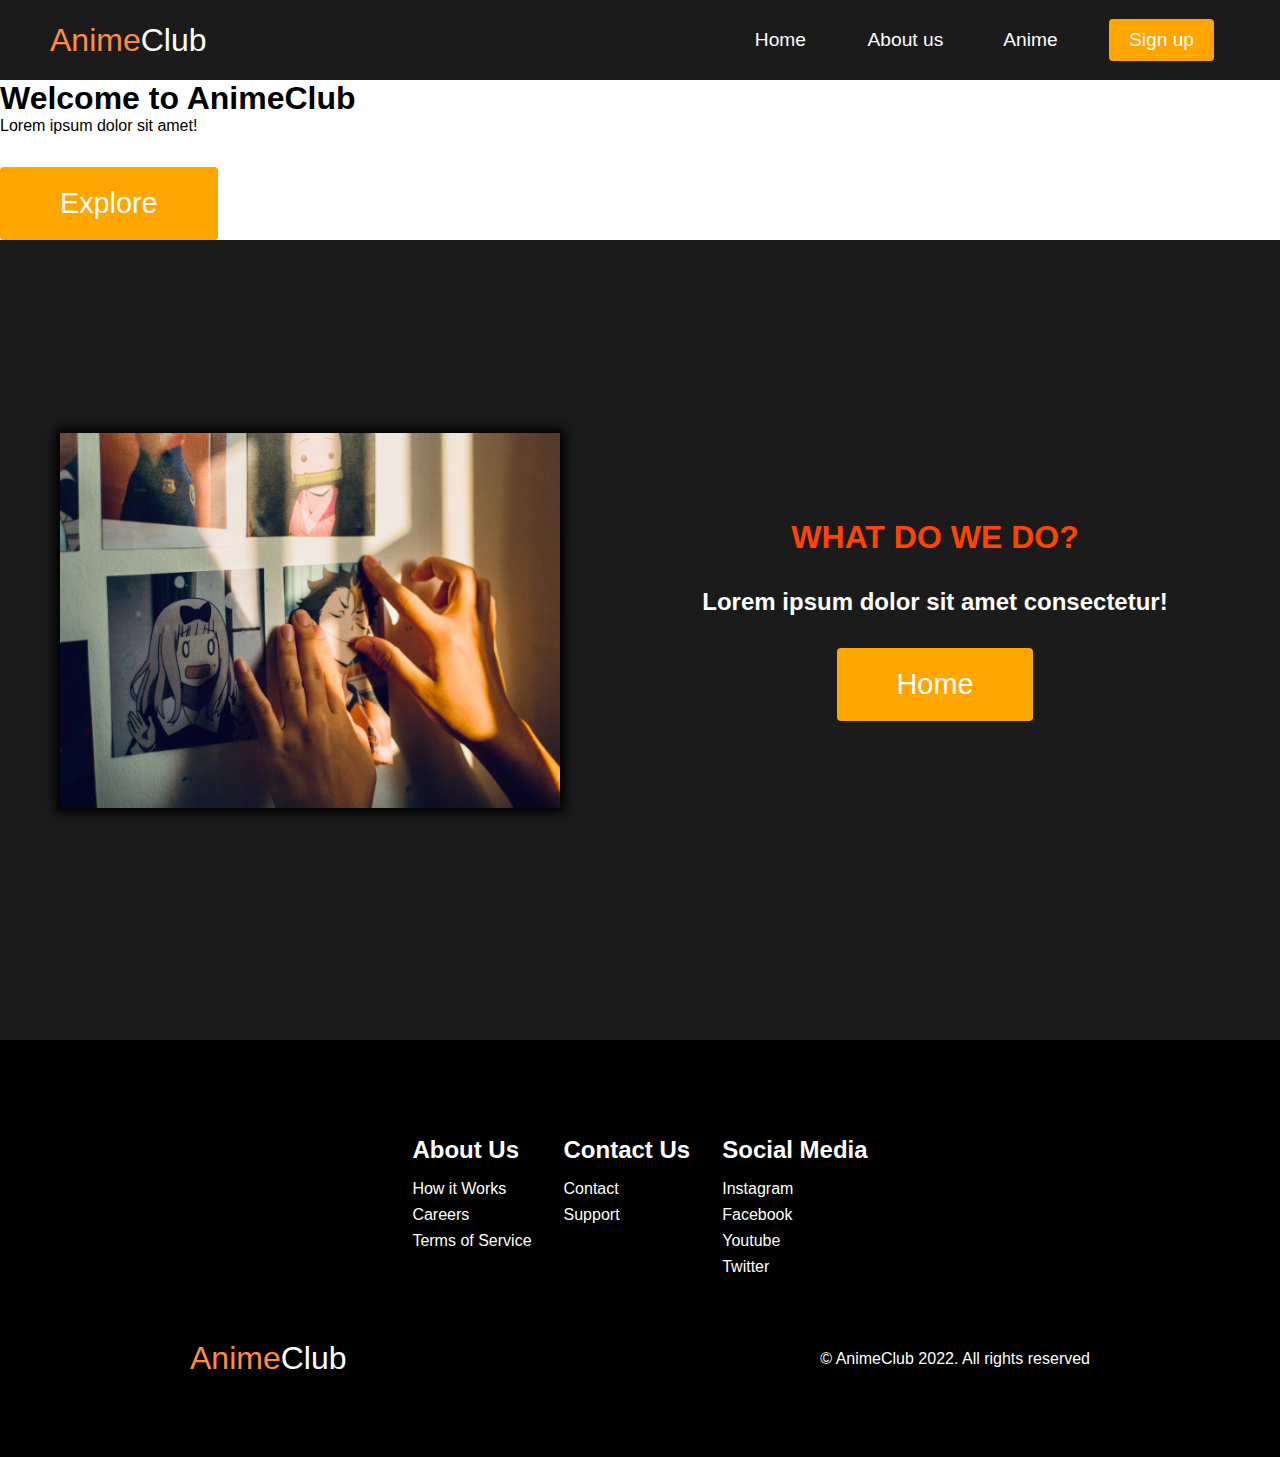
<file: index.html>
<!DOCTYPE html>
    <html lang="en">
    <head>
        <meta charset="UTF-8">
        <meta http-equiv="X-UA-Compatible" content="IE=edge">
        <meta name="viewport" content="width=device-width, initial-scale=1.0">
        <link rel="stylesheet" href="css/animeclub.css">
        <link href="https://fonts.googleapis.com/css2?family=Open+Sans&display=swap" rel="stylesheet">
        <title>AnimeClub</title>
    </head>
    <body>
        <!--Header och hamburgarmeny-->
        <nav class="navbar">
            <div class="navbar_container">
                <a href="#home" id="logo">Anime<span>Club</span></a>
                <div class="navbar_toggle" id="mobile-menu">
                    <span class="bar"></span>
                    <span class="bar"></span>
                    <span class="bar"></span>
                </div>
                <ul class="navbar_menu">
                    <li class="navbar_item">
                        <a href="#home" class="navbar_links" id="home-page">Home</a>
                    </li>
                    <li class="navbar_item">
                        <a href="#about-us" class="navbar_links" id="about-page">About us</a>
                    </li>
                    <li class="navbar_item">
                        <a href="/anime.html" class="navbar_links" id="anime-page">Anime</a>
                    </li>
                    <li class="navbar_btn">
                        <a href="/join-us.html" class="button" id="signup">Sign up</a>
                    </li>
                </ul>
            </div>
        </nav>

        <!--Home-->
        <div class="hero" id="home">
            <div class="hero_container">
                <h1 class="hero_heading">Welcome to <span>Anime</span>Club</h1>
                <p class="hero_description">Lorem ipsum dolor sit amet!</p>
                <button class="main_btn"><a href="/anime.html">Explore</a></button>
            </div>
        </div>

        <!--About-us delsida-->
        <div class="main" id="about-us">
            <div class="main_container">
                <div class="main_img_container">
                    <div class="main_img-card"><img src="img/gracia-dharma-qTlbO6mkQH0-unsplash.jpg" alt="anime card" class="cover"></div>
                </div>
                <div class="main_content">
                    <h1>What do we do?</h1>
                    <h2>Lorem ipsum dolor sit amet consectetur! </h2>
                    <button class="main_btn"><a href="#home">Home</a></button>
                </div>
            </div>
        </div>

        <!--Footer-->
        <div class="footer_container">
            <div class="footer_links">
                <div class="footer_link-wrapper">
                    <div class="footer_link-items">
                        <h2>About Us</h2>
                        <a href="/sign_up">How it Works</a><a href="/">Careers</a>
                        <a href="/">Terms of Service</a>
                    </div>
                    <div class="footer_link-items">
                        <h2>Contact Us</h2>
                        <a href="/">Contact</a> <a href="/">Support</a>
                    </div>
                </div>
                <div class="footer_link-wrapper">
                    <div class="footer_link-items">
                        <h2>Social Media</h2>
                        <a href="/">Instagram</a> <a href="/">Facebook</a>
                        <a href="/">Youtube</a> <a href="/">Twitter</a>
                    </div>
                </div>
                </div>
                <section class="website_rights">
                    <div class="website_rights-wrap">
                        <div class="footer_logo">
                            <a href="/" id="footer_logo"><span>Anime</span>Club</a>
                        </div>
                        <p class="website_rights_text">© AnimeClub 2022. All rights reserved</p>
                    </div>
                </section>
            </div>

        <script src="js/anime.js"></script>
    </body>
    </html>
</file>
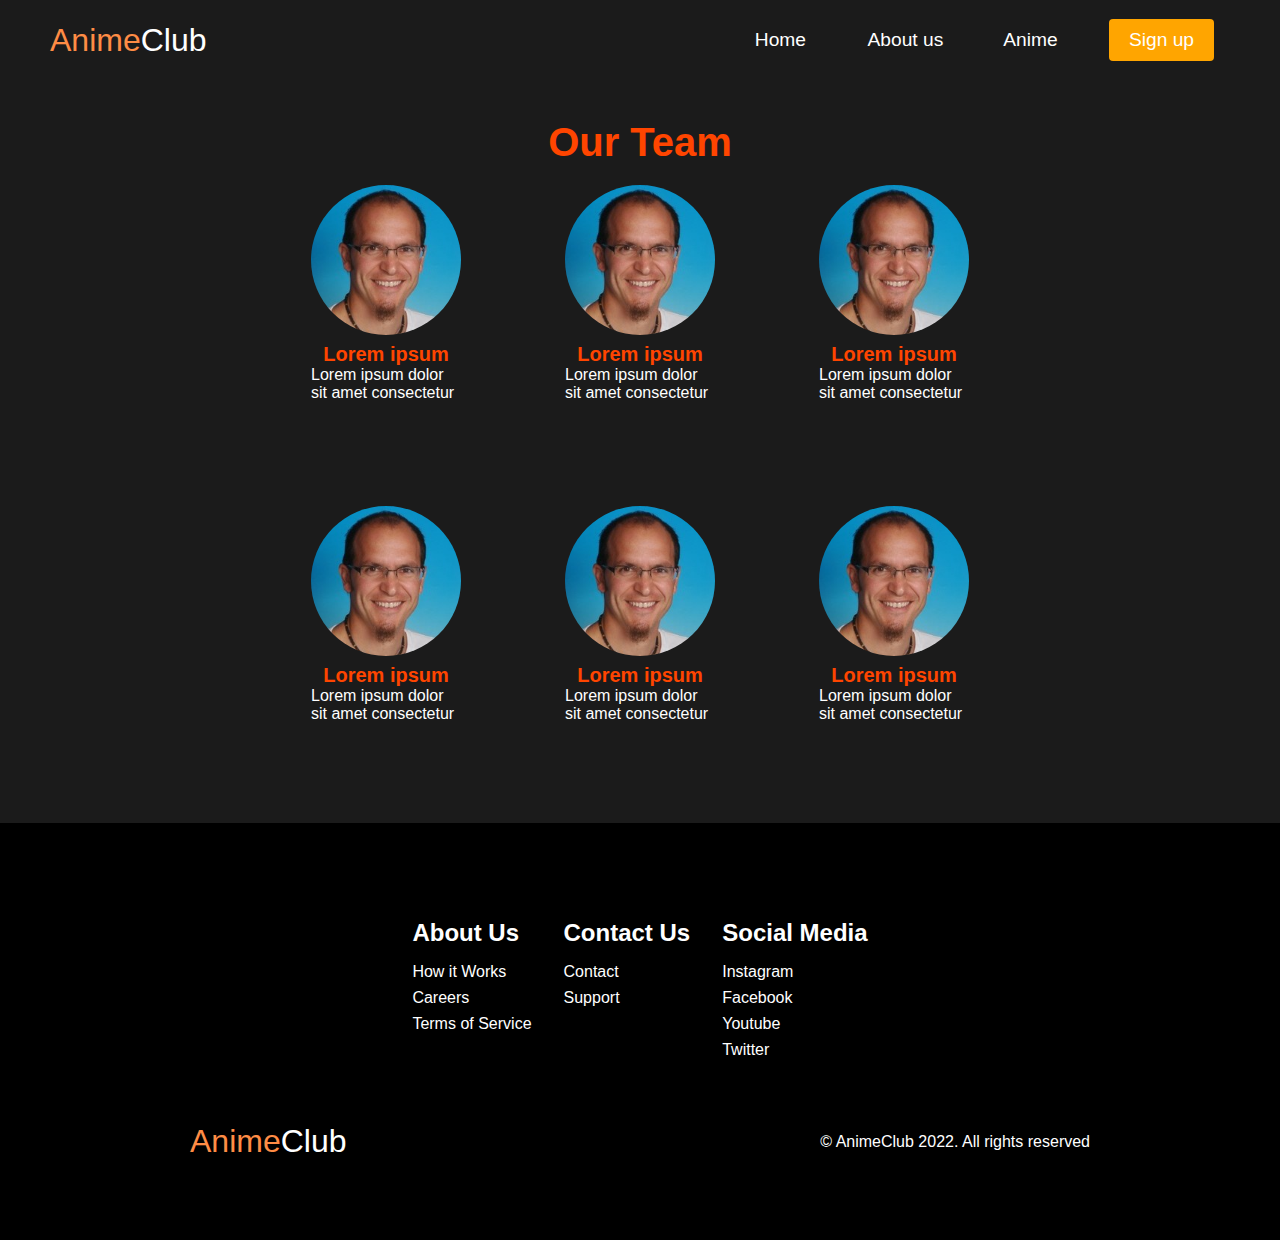
<file: about-us.html>
<!DOCTYPE html>
    <html lang="en">
    <head>
        <meta charset="UTF-8">
        <meta http-equiv="X-UA-Compatible" content="IE=edge">
        <meta name="viewport" content="width=device-width, initial-scale=1.0">
        <link rel="stylesheet" href="css/animeclub.css">
        <link href="https://fonts.googleapis.com/css2?family=Open+Sans&display=swap" rel="stylesheet">
        <title>AnimeClub</title>
    </head>
    <body>
        <!--Header och hamburgarmeny-->
        <nav class="navbar">
            <div class="navbar_container">
                <a href="#home" id="logo">Anime<span>Club</span></a>
                <div class="navbar_toggle" id="mobile-menu">
                    <span class="bar"></span>
                    <span class="bar"></span>
                    <span class="bar"></span>
                </div>
                <ul class="navbar_menu">
                    <li class="navbar_item">
                        <a href="/main.html#home" class="navbar_links" id="home-page">Home</a>
                    </li>
                    <li class="navbar_item">
                        <a href="/main.html#about-us" class="navbar_links" id="about-page">About us</a>
                    </li>
                    <li class="navbar_item">
                        <a href="/main.html#anime" class="navbar_links" id="anime-page">Anime</a>
                    </li>
                    <li class="navbar_btn">
                        <a href="/main.html#join-us" class="button" id="signup">Sign up</a>
                    </li>
                </ul>
            </div>
        </nav>

        <!--About-us delsida-->
        <div class="about" id="/about-us.html">
            <h1>Our Team</h1>
            <div class="about_container">
                <div class="about_img">
                    <img src="img/1516438327110.jpg" alt="employ" style="width: 100%; border-radius: 50%;">
                    <div class="about_content">
                        <h1>Lorem ipsum</h1>
                        <p>Lorem ipsum dolor sit amet consectetur</p>
                    </div>
                </div>
                <div class="about_img">
                    <img src="img/1516438327110.jpg" alt="employ" style="width: 100%; border-radius: 50%;">
                    <div class="about_content">
                        <h1>Lorem ipsum</h1>
                        <p>Lorem ipsum dolor sit amet consectetur</p>
                    </div>
                </div>
                <div class="about_img">
                    <img src="img/1516438327110.jpg" alt="employ" style="width: 100%; border-radius: 50%;">
                    <div class="about_content">
                        <h1>Lorem ipsum</h1>
                        <p>Lorem ipsum dolor sit amet consectetur</p>
                    </div>
                </div>
                <div class="about_img">
                    <img src="img/1516438327110.jpg" alt="employ" style="width: 100%; border-radius: 50%;">
                    <div class="about_content">
                        <h1>Lorem ipsum</h1>
                        <p>Lorem ipsum dolor sit amet consectetur</p>
                    </div>
                </div>
                <div class="about_img">
                    <img src="img/1516438327110.jpg" alt="employ" style="width: 100%; border-radius: 50%;">
                    <div class="about_content">
                        <h1>Lorem ipsum</h1>
                        <p>Lorem ipsum dolor sit amet consectetur</p>
                    </div>
                </div>
                <div class="about_img">
                    <img src="img/1516438327110.jpg" alt="employ" style="width: 100%; border-radius: 50%;">
                    <div class="about_content">
                        <h1>Lorem ipsum</h1>
                        <p>Lorem ipsum dolor sit amet consectetur</p>
                    </div>
                </div>
            </div>
        </div>


        <!--Footer-->
        <div class="footer_container">
            <div class="footer_links">
                <div class="footer_link-wrapper">
                    <div class="footer_link-items">
                        <h2>About Us</h2>
                        <a href="/sign_up">How it Works</a><a href="/">Careers</a>
                        <a href="/">Terms of Service</a>
                    </div>
                    <div class="footer_link-items">
                        <h2>Contact Us</h2>
                        <a href="/">Contact</a> <a href="/">Support</a>
                    </div>
                </div>
                <div class="footer_link-wrapper">
                    <div class="footer_link-items">
                        <h2>Social Media</h2>
                        <a href="/">Instagram</a> <a href="/">Facebook</a>
                        <a href="/">Youtube</a> <a href="/">Twitter</a>
                    </div>
                </div>
                </div>
                <section class="website_rights">
                    <div class="website_rights-wrap">
                        <div class="footer_logo">
                            <a href="/" id="footer_logo"><span>Anime</span>Club</a>
                        </div>
                        <p class="website_rights_text">© AnimeClub 2022. All rights reserved</p>
                    </div>
                </section>
            </div>

        <script src="js/anime.js"></script>
    </body>
    </html>
</file>
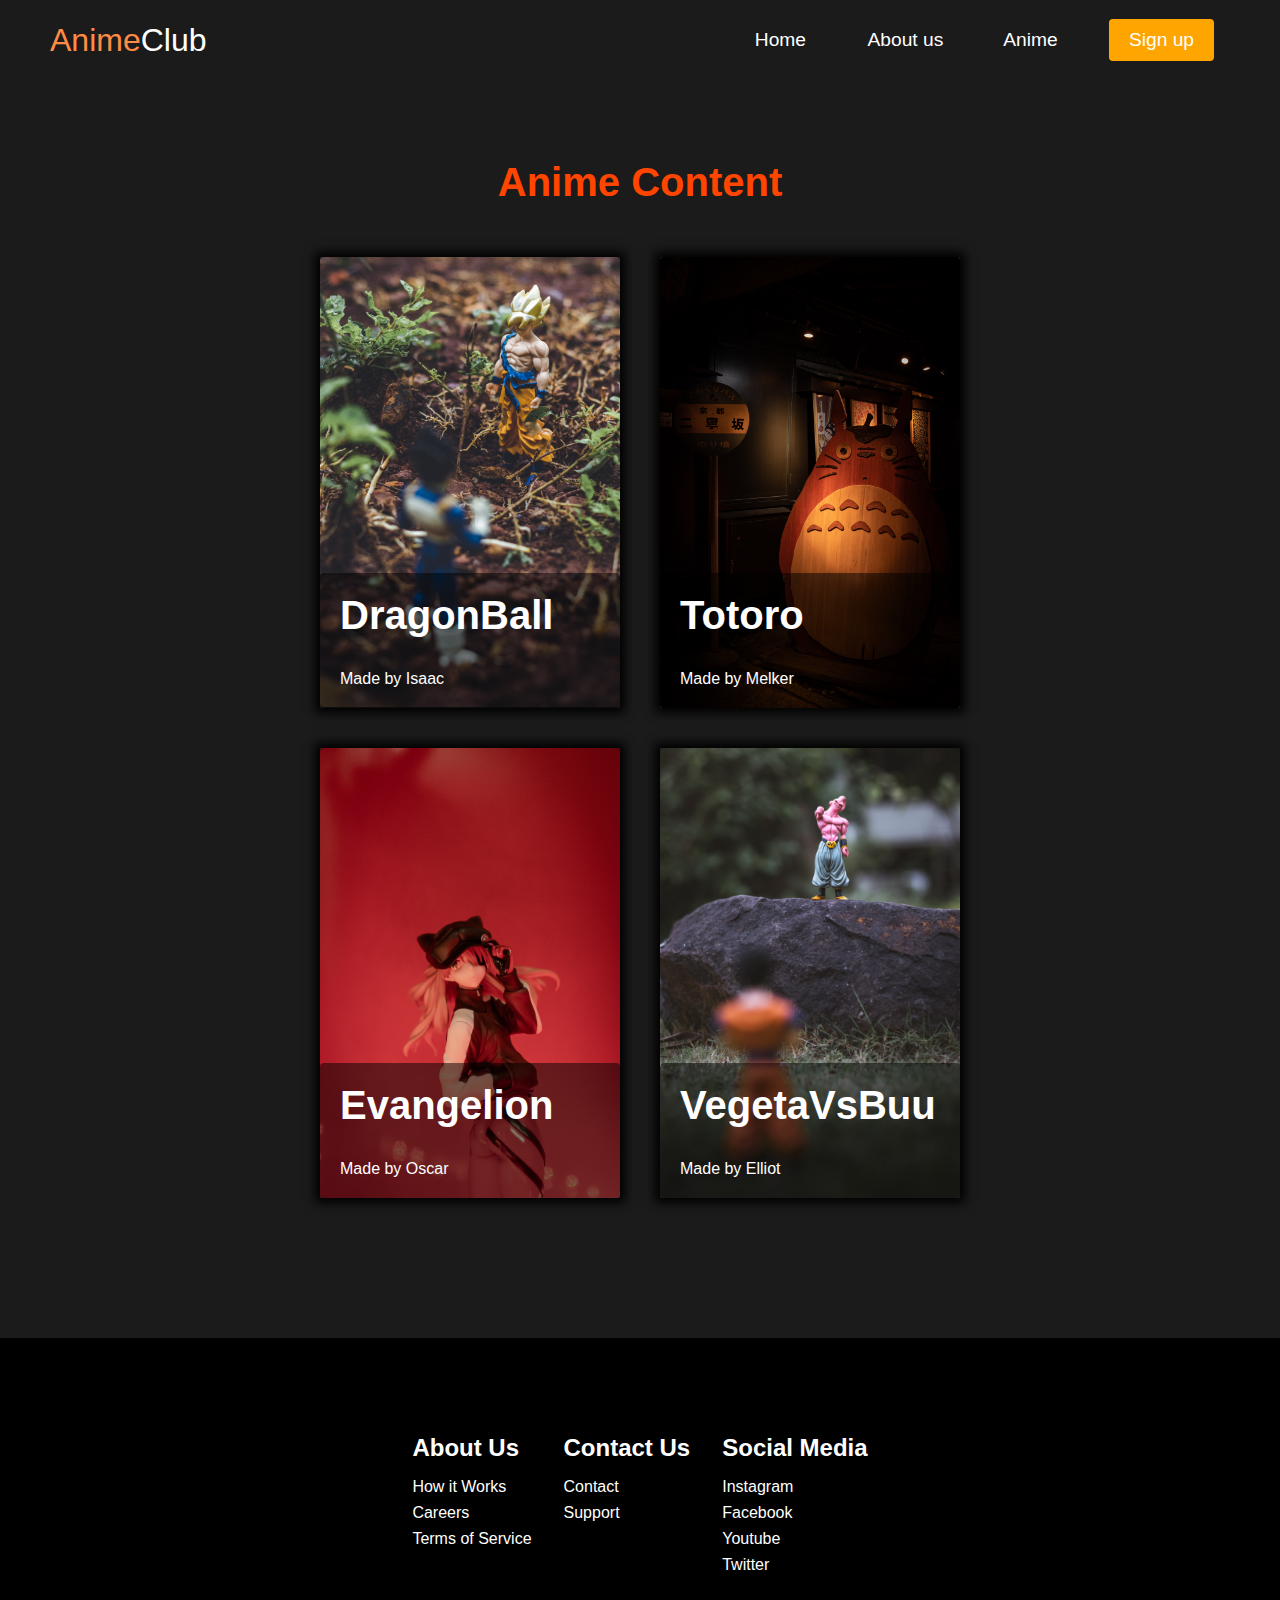
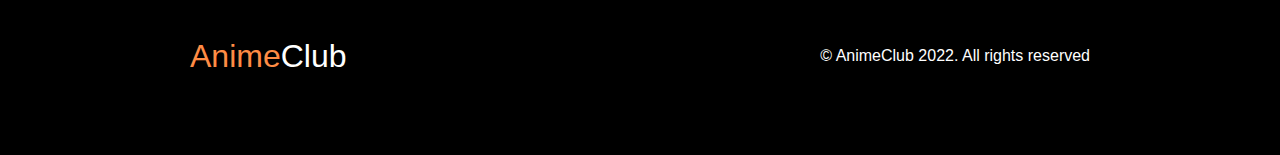
<file: anime.html>
<!DOCTYPE html>
    <html lang="en">
    <head>
        <meta charset="UTF-8">
        <meta http-equiv="X-UA-Compatible" content="IE=edge">
        <meta name="viewport" content="width=device-width, initial-scale=1.0">
        <link rel="stylesheet" href="css/animeclub.css">
        <link href="https://fonts.googleapis.com/css2?family=Open+Sans&display=swap" rel="stylesheet">
        <title>AnimeClub</title>
    </head>
    <body>
        <!--Header och hamburgarmeny-->
        <nav class="navbar">
            <div class="navbar_container">
                <a href="#home" id="logo">Anime<span>Club</span></a>
                <div class="navbar_toggle" id="mobile-menu">
                    <span class="bar"></span>
                    <span class="bar"></span>
                    <span class="bar"></span>
                </div>
                <ul class="navbar_menu">
                    <li class="navbar_item">
                        <a href="/main.html#home" class="navbar_links" id="home-page">Home</a>
                    </li>
                    <li class="navbar_item">
                        <a href="/main.html#about-us" class="navbar_links" id="about-page">About us</a>
                    </li>
                    <li class="navbar_item">
                        <a href="/main.html#anime" class="navbar_links" id="anime-page">Anime</a>
                    </li>
                    <li class="navbar_btn">
                        <a href="/main.html#join-us" class="button" id="signup">Sign up</a>
                    </li>
                </ul>
            </div>
        </nav>

        <!--Anime delsida-->
        <div class="anime" id="/anime.html">
            <h1>Anime Content</h1>
            <div class="anime_wrapper">
                <div class="anime_card">
                    <img src="img/jeet-dhanoa-q82BAzAWGTQ-unsplash.jpg" alt="DBZ" style="width: 100%;">
                    <div class="content">
                        <h1>DragonBall</h1>
                        <p>Made by Isaac</p>
                    </div>
                </div>
                <div class="anime_card">
                    <img src="img/samuel-berner-kcvEQb7GXZc-unsplash.jpg" alt="Image of Totoro" style="width: 100%;">
                    <div class="content">
                        <h1>Totoro</h1>
                        <p>Made by Melker</p>
                    </div>
                </div>
                <div class="anime_card2">
                    <img src="img/ryan-yao-VURwPtZqyF4-unsplash.jpg" alt="Evangelion" style="width: 100%;">
                    <div class="content">
                        <h1>Evangelion</h1>
                        <p>Made by Oscar</p>
                    </div>
                </div>
                <div class="anime_card2">
                    <img src="img/jeet-dhanoa-z3dCfQkJdMI-unsplash.jpg" alt="DBZ" style="width: 100%;">
                    <div class="content">
                        <h1>VegetaVsBuu</h1>
                        <p>Made by Elliot</p>
                    </div>
                </div>
            </div>
        </div>

        <!--Footer-->
        <div class="footer_container">
            <div class="footer_links">
                <div class="footer_link-wrapper">
                    <div class="footer_link-items">
                        <h2>About Us</h2>
                        <a href="/sign_up">How it Works</a><a href="/">Careers</a>
                        <a href="/">Terms of Service</a>
                    </div>
                    <div class="footer_link-items">
                        <h2>Contact Us</h2>
                        <a href="/">Contact</a> <a href="/">Support</a>
                    </div>
                </div>
                <div class="footer_link-wrapper">
                    <div class="footer_link-items">
                        <h2>Social Media</h2>
                        <a href="/">Instagram</a> <a href="/">Facebook</a>
                        <a href="/">Youtube</a> <a href="/">Twitter</a>
                    </div>
                </div>
                </div>
                <section class="website_rights">
                    <div class="website_rights-wrap">
                        <div class="footer_logo">
                            <a href="/" id="footer_logo"><span>Anime</span>Club</a>
                        </div>
                        <p class="website_rights_text">© AnimeClub 2022. All rights reserved</p>
                    </div>
                </section>
            </div>

        <script src="js/anime.js"></script>
    </body>
    </html>
</file>
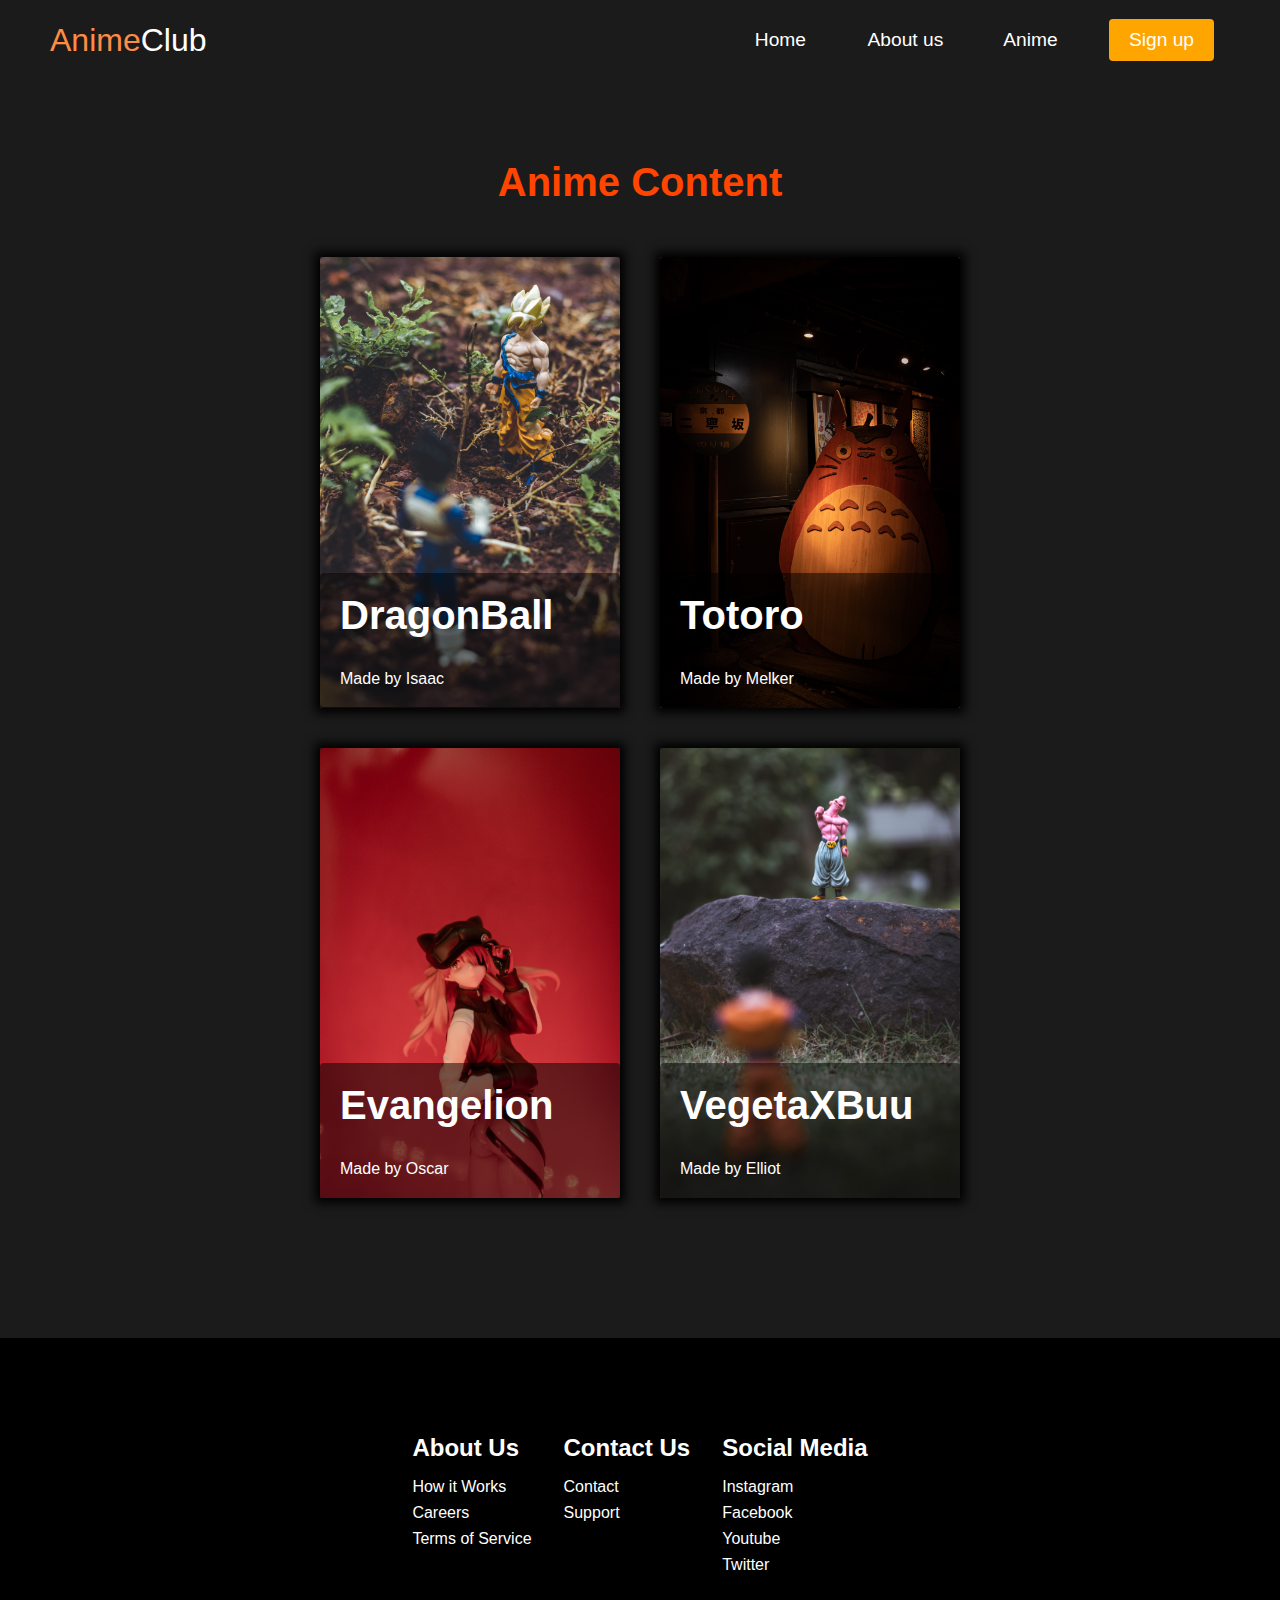
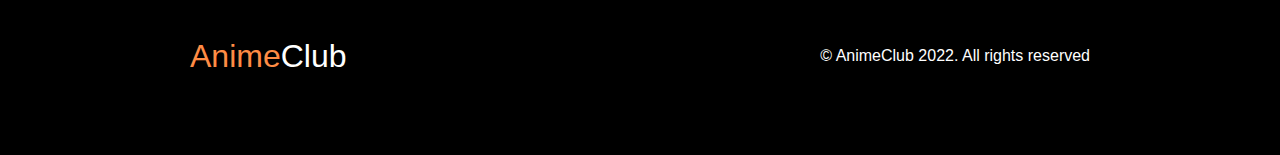
<file: index2.html>
<!DOCTYPE html>
    <html lang="en">
    <head>
        <meta charset="UTF-8">
        <meta http-equiv="X-UA-Compatible" content="IE=edge">
        <meta name="viewport" content="width=device-width, initial-scale=1.0">
        <link rel="stylesheet" href="css/animeclub.css">
        <link href="https://fonts.googleapis.com/css2?family=Open+Sans&display=swap" rel="stylesheet">
        <title>AnimeClub</title>
    </head>
    <body>
        <!--Header och hamburgarmeny-->
        <nav class="navbar">
            <div class="navbar_container">
                <a href="#home" id="logo">Anime<span>Club</span></a>
                <div class="navbar_toggle" id="mobile-menu">
                    <span class="bar"></span>
                    <span class="bar"></span>
                    <span class="bar"></span>
                </div>
                <ul class="navbar_menu">
                    <li class="navbar_item">
                        <a href="/index.html" class="navbar_links" id="home-page">Home</a>
                    </li>
                    <li class="navbar_item">
                        <a href="/index.html" class="navbar_links" id="about-page">About us</a>
                    </li>
                    <li class="navbar_item">
                        <a href="/index2.html" class="navbar_links" id="anime-page">Anime</a>
                    </li>
                    <li class="navbar_btn">
                        <a href="/index3.html" class="button" id="signup">Sign up</a>
                    </li>
                </ul>
            </div>
        </nav>

        <!--Anime delsida-->
        <div class="anime" id="index2.html">
            <h1>Anime Content</h1>
            <div class="anime_wrapper">
                <div class="anime_card">
                    <img src="img/jeet-dhanoa-q82BAzAWGTQ-unsplash.jpg" alt="DBZ" style="width: 100%;">
                    <div class="content">
                        <h1>DragonBall</h1>
                        <p>Made by Isaac</p>
                    </div>
                </div>
                <div class="anime_card">
                    <img src="img/samuel-berner-kcvEQb7GXZc-unsplash.jpg" alt="Image of Totoro" style="width: 100%;">
                    <div class="content">
                        <h1>Totoro</h1>
                        <p>Made by Melker</p>
                    </div>
                </div>
                <div class="anime_card2">
                    <img src="img/ryan-yao-VURwPtZqyF4-unsplash.jpg" alt="Evangelion" style="width: 100%;">
                    <div class="content">
                        <h1>Evangelion</h1>
                        <p>Made by Oscar</p>
                    </div>
                </div>
                <div class="anime_card2">
                    <img src="img/jeet-dhanoa-z3dCfQkJdMI-unsplash.jpg" alt="DBZ" style="width: 100%;">
                    <div class="content">
                        <h1>VegetaXBuu</h1>
                        <p>Made by Elliot</p>
                    </div>
                </div>
            </div>
        </div>

        <!--Footer-->
        <div class="footer_container">
            <div class="footer_links">
                <div class="footer_link-wrapper">
                    <div class="footer_link-items">
                        <h2>About Us</h2>
                        <a href="/sign_up">How it Works</a><a href="/">Careers</a>
                        <a href="/">Terms of Service</a>
                    </div>
                    <div class="footer_link-items">
                        <h2>Contact Us</h2>
                        <a href="/">Contact</a> <a href="/">Support</a>
                    </div>
                </div>
                <div class="footer_link-wrapper">
                    <div class="footer_link-items">
                        <h2>Social Media</h2>
                        <a href="/">Instagram</a> <a href="/">Facebook</a>
                        <a href="/">Youtube</a> <a href="/">Twitter</a>
                    </div>
                </div>
                </div>
                <section class="website_rights">
                    <div class="website_rights-wrap">
                        <div class="footer_logo">
                            <a href="/" id="footer_logo"><span>Anime</span>Club</a>
                        </div>
                        <p class="website_rights_text">© AnimeClub 2022. All rights reserved</p>
                    </div>
                </section>
            </div>
        </div>

        <script src="js/anime.js"></script>
    </body>
    </html>
</file>
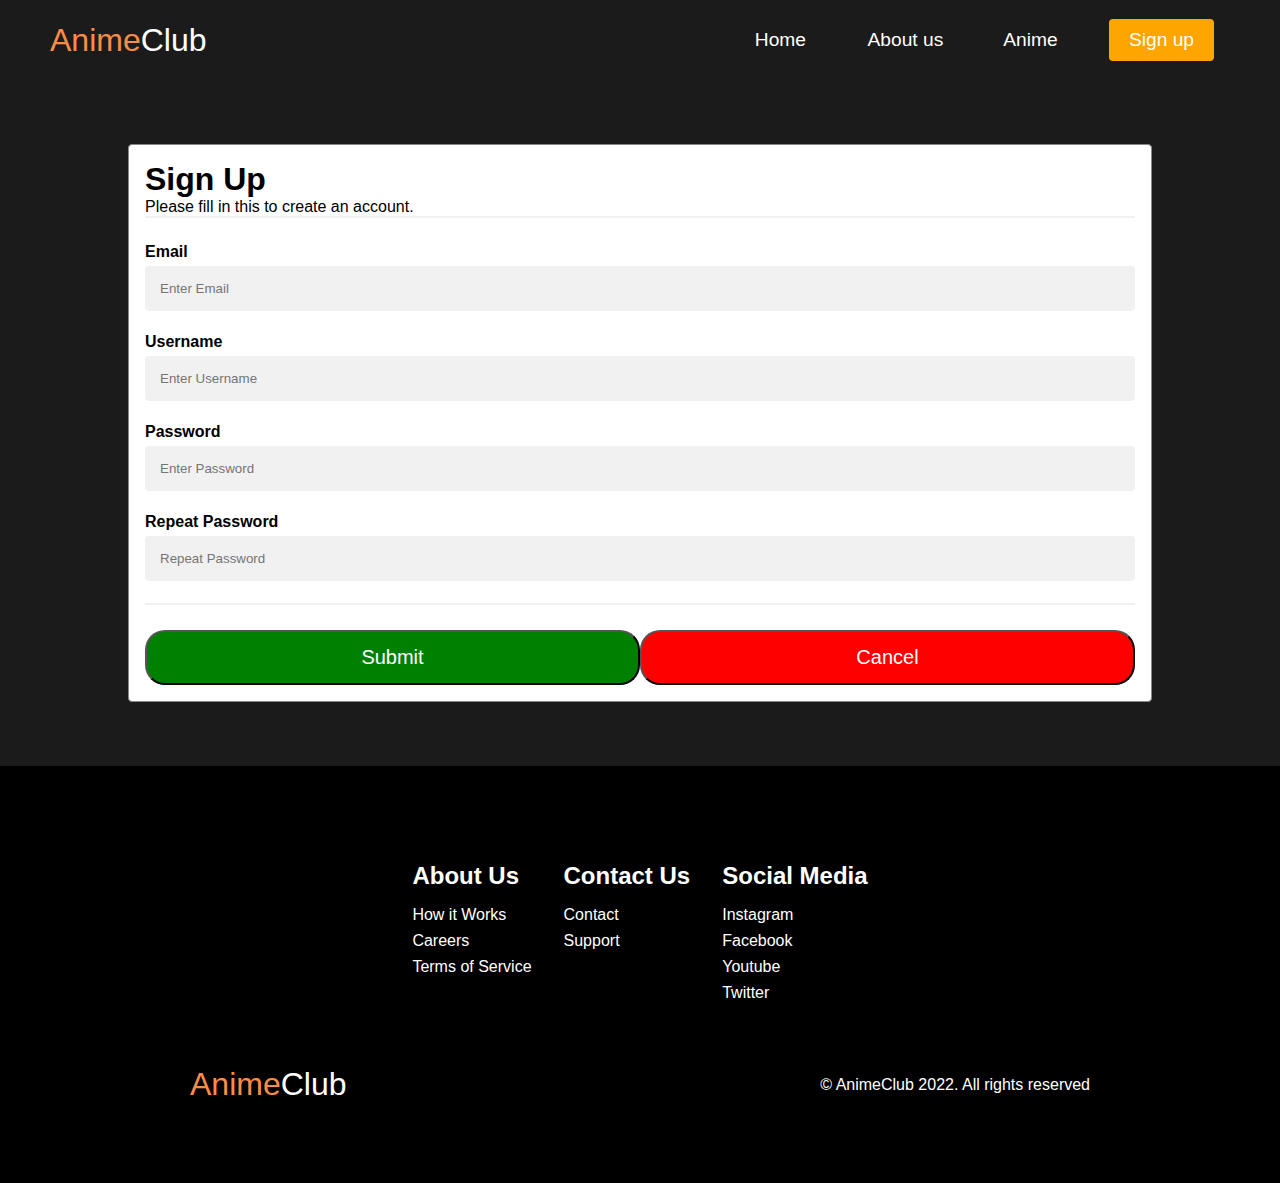
<file: join-us.html>
<!DOCTYPE html>
    <html lang="en">
    <head>
        <meta charset="UTF-8">
        <meta http-equiv="X-UA-Compatible" content="IE=edge">
        <meta name="viewport" content="width=device-width, initial-scale=1.0">
        <link rel="stylesheet" href="css/animeclub.css">
        <link href="https://fonts.googleapis.com/css2?family=Open+Sans&display=swap" rel="stylesheet">
        <title>AnimeClub</title>
    </head>
    <body>
        <!--Header och hamburgarmeny-->
        <nav class="navbar">
            <div class="navbar_container">
                <a href="#home" id="logo">Anime<span>Club</span></a>
                <div class="navbar_toggle" id="mobile-menu">
                    <span class="bar"></span>
                    <span class="bar"></span>
                    <span class="bar"></span>
                </div>
                <ul class="navbar_menu">
                    <li class="navbar_item">
                        <a href="/main.html#home" class="navbar_links" id="home-page">Home</a>
                    </li>
                    <li class="navbar_item">
                        <a href="/main.html#about-us" class="navbar_links" id="about-page">About us</a>
                    </li>
                    <li class="navbar_item">
                        <a href="/main.html#anime" class="navbar_links" id="anime-page">Anime</a>
                    </li>
                    <li class="navbar_btn">
                        <a href="/main.html#join-us" class="button" id="signup">Sign up</a>
                    </li>
                </ul>
            </div>
        </nav>

        <div class="sign_up">
            <div class="signup_container">
                <h1>Sign Up</h1>
                <p>Please fill in this to create an account.</p>
                <hr>
                <label><b>Email</b></label>
                <input type="text" placeholder="Enter Email" name="email" required>
                
                <label><b>Username</b></label>
                <input type="text" placeholder="Enter Username" name="username" required>

                <label><b>Password</b></label>
                <input type="password" placeholder="Enter Password" name="password" required>

                <label><b>Repeat Password</b></label>
                <input type="password" placeholder="Repeat Password" name="psw_repeat" required>
                <hr>
                    <div class="clearfix">
                        <button class="submitbtn">Submit</button>
                        <button class="cancelbtn">Cancel</button>
                    </div>
            </div>
        </div>

        <!--Footer-->
        <div class="footer_container">
            <div class="footer_links">
                <div class="footer_link-wrapper">
                    <div class="footer_link-items">
                        <h2>About Us</h2>
                        <a href="/sign_up">How it Works</a><a href="/">Careers</a>
                        <a href="/">Terms of Service</a>
                    </div>
                    <div class="footer_link-items">
                        <h2>Contact Us</h2>
                        <a href="/">Contact</a> <a href="/">Support</a>
                    </div>
                </div>
                <div class="footer_link-wrapper">
                    <div class="footer_link-items">
                        <h2>Social Media</h2>
                        <a href="/">Instagram</a> <a href="/">Facebook</a>
                        <a href="/">Youtube</a> <a href="/">Twitter</a>
                    </div>
                </div>
                </div>
                <section class="website_rights">
                    <div class="website_rights-wrap">
                        <div class="footer_logo">
                            <a href="/" id="footer_logo"><span>Anime</span>Club</a>
                        </div>
                        <p class="website_rights_text">© AnimeClub 2022. All rights reserved</p>
                    </div>
                </section>
            </div>

        <script src="js/anime.js"></script>
    </body>
    </html>
</file>
<file: css/animeclub.css>
* {
    box-sizing: border-box;
    margin: 0;
    padding: 0;
    font-family: 'Roboto', sans-serif;
    scroll-behavior: smooth;
  }

    /*Navbar*/
  .navbar {
      background: rgb(27, 27, 27);
      height: 80px;
      display: flex;
      justify-content: left;
      align-items: center;
      font-size: 1.2rem;
      position: sticky;
      top: 0;
      z-index: 999;
  }

  .navbar_container {
      display: flex;
      justify-content: space-between;
      height: 80px;
      z-index: 1;
      width: 100%;
      max-width: 1300px;
      margin: 0 auto;
      padding: 0 50px;
  }

  #logo {
      color: rgb(255, 140, 69);
      display: flex;
      align-items: center;
      cursor: pointer;
      text-decoration: none;
      font-size: 2rem;
  }

  #logo span {
      color: white;
  }
  
  .navbar_menu {
      display: flex;
      align-items: center;
      list-style: none;
  }

  .navbar_item {
    height: 80px;
  }

  .navbar_links {
      color: white;
      display: flex;
      align-items: center;
      justify-content: center;
      width: 125px;
      text-decoration: none;
      height: 100%;
  }

  .navbar_btn {
      display: flex;
      justify-content: center;
      align-items: center;
      padding: 0 1rem;
      width: 100%;
  }

  button {
      cursor: pointer;
      color: white;
      text-decoration: none;
  }

  .button {
      display: flex;
      justify-content: center;
      align-items: center;
      text-decoration: none;
      padding: 10px 20px;
      height: 100%;
      width: 100%;
      border: none;
      outline: none;
      border-radius: 4px;
      background: orange;
      color: white;
      transition: all 0.3s ease;
  }

  .button:hover {
      color: black;
      transform: scale(1.05);
      transition: 0.1s ease-in;
  }

  .navbar_links:hover {
      color: red;
      transition: all 0.3s ease;
  }

  @media screen and (max-width: 960px) {
      .navbar_container {
        display: flex;
        justify-content: space-between;
        height: 80px;
        z-index: 1;
        width: 100%;
        max-width: 1300px;
        padding: 0;
    }

    .navbar_menu {
        display: grid;
        grid-template-columns: auto;
        margin: 0;
        width: 100%;
        position: absolute;
        top: -1000px;
        opacity: 1;
        transition: all 0.5s ease;
        z-index: -1;
        background: black;
    }

    .navbar_menu.active {
        background: black;
        top: 100%;
        opacity: 1;
        transition: all 0.5s ease;
        z-index: 100;
        height: 60vh;
        font-size: 1.6rem;
    }

    #logo {
        padding-left: 25px;
    }

    .navbar_toggle .bar {
    width: 25px;
    height: 3px;
    margin: 5px auto;
    transition: all 0.3s ease-in-out;
    background: white;
    }

    .navbar_item {
        width: 100%;
    }

    .navbar_links {
        text-align: center;
        padding: 2rem;
        width: 100%;
        display: table;
    }

    .navbar_btn {
        padding-bottom: 2rem;
    }

    .button {
        display: flex;
        justify-content: center;
        align-items: center;
        width: 80%;
        height: 80px;
        margin: 0;
    }

    #mobile-menu {
        position: absolute;
        top: 20%;
        right: 5%;
        transform: translate(5%, 20%);
    }

    .navbar_toggle .bar {
        display: block;
        cursor: pointer;
    }

    #mobile-menu.is-active .bar:nth-child(2) {
        opacity: 0;
    }

    #mobile-menu.is-active .bar:nth-child(1) {
        transform: translateY(8px) rotate(45deg);
    }

    #mobile-menu.is-active .bar:nth-child(3) {
        transform: translateY(-8px) rotate(-45deg);
    }
  }

/*Home section*/
.home {
    background-image: url(/img/anime-content2.jpg);
    background-position: center;
    background-size: cover;
    background-repeat: no-repeat;
    width: 100%;
    height: 100%;
    padding-top: 200px;
    padding-bottom: 300px;
}

.home_container {
    display: flex;
    flex-direction: column;
    justify-content: center;
    align-items: center;
    max-width: 1200px;
    margin: 0 auto;
    height: 90%;
    text-align: center;
    padding: 30px;
}

.home_heading {
    font-size: 100px;
    margin-bottom: 24px;
    color: white;
}

.home_heading span {
    color: orangered;
}

.home_description {
    font-size: 40px;
    color: white;
}
  
@media screen and (max-width: 768px) {
    .home {
        padding-top: 150px;
        padding-bottom: 200px;
    }
    .home_heading {
        font-size: 60px;
    }
}

@media screen and (max-width: 400px) {
    .home_heading {
        font-size: 50px;
    }

    .home_description {
        font-size: 20px;
    }
}

/* About- och join us Section */
.main {
    background-color: rgb(27, 27, 27);
    padding-top: 7.5rem;
    padding-bottom: 10rem;
}

.main2 {
    background-color: rgb(27, 27, 27);
    display: flex;
    justify-content: space-around;
    padding-top: 7.5rem;
    padding-bottom: 10rem;
}

.about {
    background-color: rgb(27, 27, 27);
    display: flex;
    padding-top: 2.5rem;
    padding-bottom: 5rem;
    flex-direction: column;
    justify-content: center;
    align-items: center;
    height: 100%;
}

.about h1 {
    color: orangered;
    font-size: 2.5rem;
}

.about_container {
    display: grid;
    grid-template-columns: 1fr 1fr 1fr;
    grid-template-rows: 1fr 1fr;
    grid-gap: 4rem;
    
}

.about_img {
    position: relative;
    margin: 20px;
    width: 150px;
    display: flex;
    flex-direction: column;
    justify-content: center;
}

.about_content {
    color: white;
    width: 100%;
    display: flex;
    align-items: center;
    flex-direction: column;
}

.about_content h1 {
    font-size: 1.25rem;
    margin-top: 0.5rem;
}

.about_content p {
    font-size: 1rem;
}

.main_container {
    display: grid;
    grid-template-columns: 1fr 1fr;
    align-items: center;
    justify-content: center;
    margin: 0 auto;
    height: 90%;
    z-index: 1;
    width: 100%;
    max-width: 1300px;
    padding: 0 50px;
}

.main_content {
    color:white;
    width: 100%;
    display: flex;
    align-items: center;
    flex-direction: column;
}

.main_content h1 {
    font-size: 2rem;
    color: orangered;
    text-transform: uppercase;
    margin-bottom: 32px;
}

.main_content h2 {
    font-size: 1.5rem;
}

.main_btn {
    font-size: 1.8rem;
    background: orange;
    padding: 20px 60px;
    border: none;
    border-radius: 4px;

    margin-top: 2rem;
    cursor: pointer;
    position: relative;
    outline: none;
}

.main_btn:hover {
    transform: scale(1.01);
    transition: 0.1s ease-in;
}

.main_btn a {
    position: relative;
    z-index: 2;
    color: white;
    text-decoration: none;
}

.main_img-container {
    width: 100%;
}

.main_img-card {
    margin: 10px;
    height: 500px;
    width: 500px;
    border-radius: 4px;
    display: flex;
    flex-direction: column;
    justify-content: center;
}

.main_img-card img {
    vertical-align: middle;
    box-shadow: 0px 0px 10px 5px black;
}
.main_img-card2 img {
    vertical-align: middle;
    box-shadow: 0px 0px 10px 5px black;
}

.main_img-card2 {
    margin: 10px;
    height: 500px;
    width: 500px;
    border-radius: 4px;
    display: flex;
    flex-direction: column;
    justify-content: center;
}

/* Sign-up */

.sign_up {
    width: 100%;
    height: 100%;
    overflow: auto;
    background-color: rgb(27, 27, 27);
}

.signup_container {
    margin: 5% auto 5% auto;
    border: 1px solid #888;
    width: 80%;
    padding: 16px;
    background-color: white;
    border-radius: 4px;
}

input[type=text],input[type=password] {
    width: 100%;
    padding: 15px;
    margin: 5px 0 22px 0;
    display: inline-block;
    border: none;
    background: #f1f1f1;
    border-radius: 4px;
}

hr {
    border: 1px solid #f1f1f1;
    height: 2px;
    margin-bottom: 25px;
}

input {
    margin-bottom: 25px;
    background-color: #f1f1f1;
}

.cancelbtn {
    padding: 14px 20px;
    background: red;
}

.submitbtn {
    padding: 14px 20px;
    background: green;
}

.cancelbtn, .submitbtn {
    float: left;
    width: 50%;
    font-size: 1.25rem;
    border-radius: 20px;
}

.cancelbtn a, .submitbtn a {
    position: relative;
    z-index: 2;
    color: white;
    text-decoration: none;
    font-size: 2rem;
}

.clearfix::after {
    content: "";
    clear: both;
    display: table;
}

@media screen and (max-width: 1100px) {
    .main_container{
        display: grid;
        grid-template-columns: 1fr;
        align-items: center;
        justify-content: center;
        width: 100%;
        margin: 0 auto;
        height: 90%;
    }

    .main_img_container {
        display: flex;
        justify-content: center;
    }

    .main_img-card {
        height: 425px;
        width: 425px;
    }

    .main_content {
        text-align: center;
    }

    .main_content h1 {
        font-size: 2rem;
        margin-top: 2rem;
    }

    .main_content h2 {
        font-size: 1.5rem;
    }
}

@media screen and (max-width: 600px) {
    .main {
        padding-top: 5rem;
        padding-bottom: 10rem;
    }

    .main_img_container {
        display: flex;
        justify-content: center;
    }

    .main_img-card {
        height: 250px;
        width: 250px;
    }

    .main_img-card2 {
        height: 250px;
        width: 250px;
    }
    
    .main_content h1 {
        font-size: 2rem;
        margin-top: 1rem;
    }

    .main_content h2 {
        font-size: 1.5rem;
    }

    .main_btn {
        padding: 12px 36px;
        margin: 2.5rem 0;
    }

    .about_container {
        display: grid;
        grid-template-columns: 1fr;
        grid-template-rows: 1fr;
        overflow: auto;
    }
}

/* Anime Section */
.anime {
    background: rgb(27, 27, 27);
    display: flex;
    flex-direction: column;
    justify-content: center;
    align-items: center;
    height: 100%;
    padding-top: 5rem;
    padding-bottom: 7.5rem;
}

.anime h1 {
    color: orangered;
    margin-bottom: 2rem;
    font-size: 2.5rem;
}

.anime_wrapper {
    display: grid;
    grid-template-columns: 1fr 1fr 1fr 1fr;
    grid-template-rows: 1fr;
}

.anime_card {
    position: relative;
    margin: 20px;
    width: 300px;
    display: flex;
    flex-direction: column;
    justify-content: center;
    transition: 0.3s ease-in;
    box-shadow: 0px 0px 10px 5px black;
}

.anime_card:hover {
    transform: scale(1.05);
    transition: 0.1s ease-in;
}

.anime_card2 {
    position: relative;
    margin: 20px;
    width: 300px;
    display: flex;
    flex-direction: column;
    justify-content: center;
    transition: 0.3s ease-in;
    box-shadow: 0px 0px 10px 5px black;
}

.anime_card2:hover {
    transform: scale(1.05);
    transition: 0.1s ease-in;
}

.anime_card img {
    vertical-align: middle;
    border-radius: 4px;
}

.anime_card2 img {
    vertical-align: middle;
    border-radius: 4px;
}

.content h1 {
    color: white;
}

.content p {
    color: white;
}

.anime_card .content {
    position: absolute;
    bottom: 0;
    background: rgb(0, 0, 0);
    background: rgba(0, 0, 0, 0.5);
    color: #f1f1f1;
    width: 100%;
    padding: 20px;
    border-radius: 4px;
}

.anime_card2 .content {
    position: absolute;
    bottom: 0;
    background: rgb(0, 0, 0);
    background: rgba(0, 0, 0, 0.5);
    color: #f1f1f1;
    width: 100%;
    padding: 20px;
    border-radius: 4px;
}

@media screen and (max-width: 1300px) {
    .anime_wrapper {
        grid-template-columns: 1fr 1fr;
        grid-template-rows: 1fr;
    }
}

@media screen and (max-width: 768px) {
    .anime_wrapper {
        grid-template-columns: 1fr;
    }

    .anime_card {
        width: 250px;
    }

    .anime_card2 {
        display: none;
    }

    .content h1 {
        font-size: 1.5rem;
    }
}

@media screen and (max-width: 390px) {
    .anime_wrapper {
        grid-template-columns: 1fr;
    }
}

/* Footer Section */
.footer_container {
    background-color: black;
    padding: 5rem 0;
    display: flex;
    flex-direction: column;
    justify-content: center;
    align-items: center;
}

#footer_logo {
    color: white;
    display: flex;
    align-items: center;
    cursor: pointer;
    text-decoration: none;
    font-size: 2rem;
}

#footer_logo span {
    color: rgb(255, 140, 69);
}

.footer_links {
    width: 100%;
    max-width: 1000px;
    display: flex;
    justify-content: center;
}

.footer_link-wrapper {
    display: flex;
}

.footer_link-items {
    display: flex;
    flex-direction: column;
    align-items: flex-start;
    margin: 16px;
    text-align: left;
    box-sizing: border-box;
}

.footer_link-items h2 {
    margin-bottom: 16px;
    color: white;
}

.footer_link-items a {
    color: white;
    text-decoration: none;
    margin-bottom: 0.5rem;
    transition: 0.3s ease-out;
}

.footer_link-items a:hover {
    color:white;
    transition: 0.3s ease-out;
}

.website_rights {
    max-width: 1000px;
    width: 100%;
}

.website_rights-wrap {
    display: flex;
    justify-content: space-between;
    align-items: center;
    width: 90%;
    max-width: 1000px;
    margin: 40px auto 0 auto;
}

.website_rights p{
    color: white;
}

@media screen and (max-width: 820px) {
    .footer_links {
        padding-top: 2rem;
    }

    .website_rights {
        margin-bottom: 2rem;
    }

    .footer_link-wrapper {
        flex-direction: column;
    }
}

@media screen and (max-width: 480px) {
    .footer_links-items {
        margin: 0;
        padding: 10px;
        width: 100%;
    }
}
</file>
